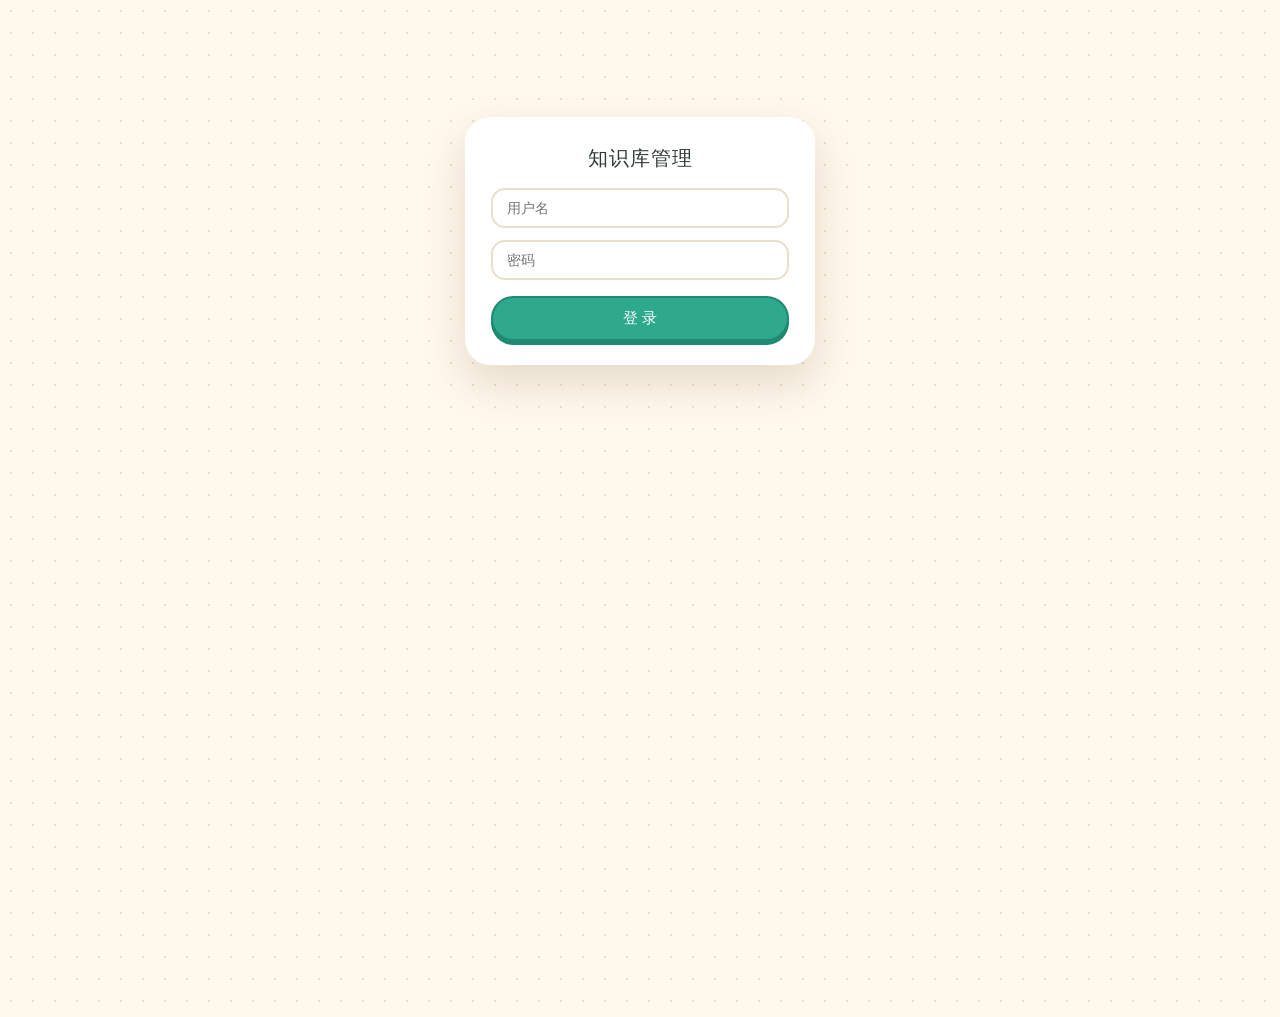
<file: templates/admin.html>
<!DOCTYPE html>
<html lang="zh-CN">
<head>
  <meta charset="UTF-8">
  <meta name="viewport" content="width=device-width, initial-scale=1.0">
  <title>知识库管理 · 校园智能问答</title>
  <link rel="stylesheet" href="/static/css/style.css">
</head>
<body>
  <!-- 登录视图 -->
  <div id="login-view" class="login-card">
    <h1>知识库管理</h1>
    <input id="login-username" type="text" placeholder="用户名">
    <input id="login-password" type="password" placeholder="密码">
    <button id="login-btn">登 录</button>
  </div>
  <!-- 管理面板 -->
  <div id="panel-view" class="admin-wrap hidden">
    <header class="chat-header">
      <h1>知识库管理</h1>
      <div>
        <a class="admin-link" href="/">返回问答</a>
        <button id="logout-btn" class="admin-link">退出登录</button>
      </div>
    </header>

    <div class="tabs">
      <button class="tab active" data-tab="qa">知识库管理</button>
      <button class="tab" data-tab="logs">聊天记录</button>
      <button class="tab" data-tab="feedbacks">用户反馈</button>
    </div>

    <!-- 知识库管理 -->
    <div id="tab-qa">
      <form id="qa-form" class="qa-form">
        <input id="f-question" type="text" placeholder="问题（如：图书馆几点开门？）" required>
        <textarea id="f-answer" placeholder="标准答案" rows="3" required></textarea>
        <div class="form-row">
          <input id="f-keywords" type="text" placeholder="关键词，逗号分隔（如：图书馆,开门,时间）">
          <input id="f-category" type="text" placeholder="分类（如：图书馆）">
        </div>
        <div class="form-row">
          <button type="submit" id="qa-submit-btn">新增问答</button>
          <button type="button" id="qa-cancel-btn" class="hidden">取消编辑</button>
        </div>
      </form>

      <div class="toolbar">
        <input id="kw-input" type="text" placeholder="搜索问题或关键词">
        <button id="kw-search-btn">搜索</button>
      </div>

      <div class="table-wrap">
        <table class="qa-table">
          <thead>
            <tr><th>ID</th><th>问题</th><th>答案</th><th>关键词</th><th>分类</th><th>操作</th></tr>
          </thead>
          <tbody id="qa-tbody"></tbody>
        </table>
      </div>

      <div class="pager">
        <button id="prev-btn">上一页</button>
        <span id="page-info"></span>
        <button id="next-btn">下一页</button>
      </div>
    </div>

    <!-- 聊天记录 -->
    <div id="tab-logs" class="hidden">
      <div class="table-wrap">
        <table class="qa-table">
          <thead>
            <tr><th>ID</th><th>用户问题</th><th>来源</th><th>回答</th><th>时间</th></tr>
          </thead>
          <tbody id="logs-tbody"></tbody>
        </table>
      </div>
    </div>

    <!-- 用户反馈 -->
    <div id="tab-feedbacks" class="hidden">
      <div class="table-wrap">
        <table class="qa-table">
          <thead>
            <tr><th>ID</th><th>昵称/姓名</th><th>用户名</th><th>反馈内容</th><th>状态</th><th>时间</th><th>操作</th></tr>
          </thead>
          <tbody id="feedbacks-tbody"></tbody>
        </table>
      </div>
    </div>
  </div>

  <script src="/static/js/admin.js"></script>
</body>
</html>
</file>
<file: static/css/style.css>
/* ===========================================================
   校园问答 · 界面样式（圆角卡通风）
   纸色底 + 薄荷绿/奶油黄，圆角、硬阴影、手绘感小圆点
   =========================================================== */

:root {
  --bg: #FFF8EC;
  --bg-dot: #EADFC9;
  --card: #FFFFFF;
  --ink: #2F3A36;
  --ink-2: #44514B;
  --muted: #8C948C;
  --line: #EADFC9;
  --line-2: #F2E9D8;
  --mint: #2FA98C;
  --mint-dark: #1F8A71;
  --mint-soft: #E3F6EF;
  --coral: #FF8A73;
  --coral-soft: #FFEDE8;
  --amber: #FFB03A;
  --amber-soft: #FFF3DC;
  --round: "YouYuan", "幼圆", "Yuanti SC", "PingFang SC", "Microsoft YaHei", sans-serif;
  --sans: "PingFang SC", "Microsoft YaHei", "Hiragino Sans GB", "Segoe UI", system-ui, sans-serif;
}

* { margin: 0; padding: 0; box-sizing: border-box; }
.hidden { display: none !important; }

body {
  font-family: var(--sans);
  font-size: 14px;
  color: var(--ink-2);
  background-color: var(--bg);
  background-image: radial-gradient(var(--bg-dot) 1.2px, transparent 1.2px);
  background-size: 22px 22px;
  background-position: 0 0;
  -webkit-font-smoothing: antialiased;
  min-height: 100vh;
}

/* ---------------- 顶部 ---------------- */
.topbar {
  padding: 14px 0 0;
}
.topbar-inner {
  max-width: 1080px;
  margin: 0 auto;
  padding: 10px 20px;
  display: flex;
  align-items: center;
  justify-content: space-between;
  gap: 16px;
  background: rgba(255, 255, 255, .78);
  border: 2px solid #fff;
  border-radius: 999px;
  box-shadow: 0 8px 22px rgba(150, 132, 100, .12);
  backdrop-filter: blur(4px);
}
.brand { display: flex; align-items: center; gap: 9px; min-width: 0; flex: 0 0 auto; }

/* 小圆脸头像：纯 CSS，避免图标依赖 */
.mascot {
  position: relative;
  width: 30px;
  height: 30px;
  border-radius: 50%;
  background: #fff;
  border: 2px solid var(--mint);
  flex: 0 0 30px;
}
.mascot::before,
.mascot::after {
  content: "";
  position: absolute;
  top: 9px;
  width: 4px;
  height: 5px;
  border-radius: 50%;
  background: var(--ink);
}
.mascot::before { left: 8px; }
.mascot::after { right: 8px; }
.mascot b {
  position: absolute;
  left: 50%;
  top: 16px;
  width: 10px;
  height: 5px;
  margin-left: -5px;
  border: 2px solid var(--ink);
  border-top: 0;
  border-radius: 0 0 10px 10px;
}

.brand-mark {
  font-family: var(--round);
  font-size: 18px;
  letter-spacing: 1px;
  color: var(--ink);
  white-space: nowrap;
}

.topnav { display: flex; align-items: center; gap: 6px; }
.user-name {
  font-size: 13px;
  color: var(--mint-dark);
  background: var(--mint-soft);
  padding: 5px 12px;
  border-radius: 999px;
  max-width: 150px;
  overflow: hidden;
  text-overflow: ellipsis;
  white-space: nowrap;
}
.link-btn {
  font: inherit;
  font-size: 13px;
  color: var(--ink-2);
  background: none;
  border: none;
  padding: 6px 12px;
  border-radius: 999px;
  cursor: pointer;
  text-decoration: none;
  white-space: nowrap;
  transition: background .15s ease, transform .15s ease;
}
.link-btn:hover { background: var(--amber-soft); transform: translateY(-1px); }

/* ---------------- 版面 ---------------- */
.page {
  max-width: 1080px;
  margin: 22px auto 44px;
  padding: 0 20px;
  display: grid;
  grid-template-columns: minmax(0, 1fr) 268px;
  gap: 24px;
  align-items: start;
}

/* ---------------- 主栏 ---------------- */
.panel {
  background: var(--card);
  border: 2px solid #fff;
  border-radius: 26px;
  box-shadow: 0 12px 34px rgba(150, 132, 100, .13);
  display: flex;
  flex-direction: column;
  min-height: 520px;
  overflow: hidden;
}
.panel-head {
  padding: 24px 26px 18px;
  background: linear-gradient(180deg, var(--mint-soft), #fff 92%);
  border-bottom: 2px dashed var(--line-2);
}
.panel-head h1 {
  font-family: var(--round);
  font-size: 25px;
  font-weight: 400;
  letter-spacing: 1px;
  color: var(--ink);
  text-decoration: underline wavy var(--amber);
  text-decoration-thickness: 2px;
  text-underline-offset: 8px;
  display: inline-block;
}
.panel-head p {
  margin-top: 14px;
  font-size: 12.5px;
  line-height: 1.85;
  color: var(--muted);
  max-width: 44em;
}

/* 问答记录 */
.chat-box {
  flex: 1;
  overflow-y: auto;
  padding: 10px 24px 18px;
  max-height: calc(100vh - 320px);
  min-height: 240px;
  scrollbar-width: thin;
}
.chat-box::-webkit-scrollbar { width: 8px; }
.chat-box::-webkit-scrollbar-thumb { background: var(--line); border-radius: 999px; }

.msg {
  display: flex;
  gap: 12px;
  padding: 14px 0;
  border-bottom: 2px dashed var(--line-2);
}
.msg:last-child { border-bottom: none; }
.msg-tag {
  flex: 0 0 28px;
  width: 28px;
  height: 28px;
  margin-top: 2px;
  display: inline-flex;
  align-items: center;
  justify-content: center;
  font-family: var(--round);
  font-size: 13px;
  border-radius: 10px;
  border: 2px solid transparent;
}
.msg.user .msg-tag { color: var(--coral); background: var(--coral-soft); border-color: #FFD9D0; }
.msg.bot .msg-tag { color: var(--mint); background: var(--mint-soft); border-color: #BFEBDD; }
.msg-body { flex: 1; min-width: 0; }

.bubble {
  font-family: var(--round);
  font-size: 15px;
  line-height: 1.9;
  color: var(--ink-2);
  white-space: normal;
  word-break: break-word;
  text-align: justify;
}
.bubble .para { margin: 0 0 .5em; }
.bubble .para:last-child { margin-bottom: 0; }
.bubble .li {
  position: relative;
  margin: 0 0 .5em;
  padding-left: 16px;
}
.bubble .li:last-child { margin-bottom: 0; }
.bubble .li::before {
  content: "";
  position: absolute;
  left: 2px;
  top: .82em;
  width: 5px;
  height: 5px;
  border-radius: 50%;
  background: #C9BFA6;
}
.msg.user .bubble { color: var(--ink); font-size: 15.5px; }
.msg.user .bubble .para { margin-bottom: 0; }
.msg.pending .bubble { color: var(--muted); }
.msg.pending .msg-tag { color: var(--muted); background: #F7F1E3; border-color: var(--line-2); }

.source {
  display: inline-block;
  margin-top: 10px;
  font-size: 11.5px;
  color: var(--muted);
  background: #FBF6EB;
  border: 1px dashed var(--line);
  border-radius: 999px;
  padding: 4px 10px;
}

/* 空状态提示 */
.chat-empty {
  margin: 18px 4px 6px;
  padding: 16px 18px;
  font-size: 12.5px;
  line-height: 1.8;
  color: var(--muted);
  background: #FBF6EB;
  border: 2px dashed var(--line);
  border-radius: 16px;
  text-align: center;
}

/* 输入区 */
.ask-bar {
  display: flex;
  align-items: center;
  gap: 10px;
  padding: 14px 20px 16px;
  border-top: 2px dashed var(--line-2);
  background: #FDFAF3;
}
.ask-bar input {
  flex: 1;
  font: inherit;
  font-size: 14px;
  color: var(--ink);
  padding: 11px 16px;
  border: 2px solid var(--line);
  border-radius: 999px;
  background: #fff;
  outline: none;
  transition: border-color .15s ease, box-shadow .15s ease;
}
.ask-bar input::placeholder { color: #B0B6AD; }
.ask-bar input:focus { border-color: var(--mint); box-shadow: 0 0 0 4px rgba(47, 169, 140, .12); }
.ask-bar button {
  font: inherit;
  font-family: var(--round);
  font-size: 15px;
  padding: 11px 26px;
  border: 2px solid var(--mint-dark);
  border-radius: 999px;
  background: var(--mint);
  color: #fff;
  cursor: pointer;
  box-shadow: 0 4px 0 var(--mint-dark);
  transition: transform .1s ease, box-shadow .1s ease;
}
.ask-bar button:hover { transform: translateY(-1px); box-shadow: 0 5px 0 var(--mint-dark); }
.ask-bar button:active { transform: translateY(3px); box-shadow: 0 1px 0 var(--mint-dark); }
.ask-bar button:disabled { opacity: .6; cursor: not-allowed; transform: none; box-shadow: 0 4px 0 var(--mint-dark); }

/* ---------------- 侧栏 ---------------- */
.col-aside { display: flex; flex-direction: column; gap: 20px; }
.side-block {
  background: var(--card);
  border: 2px solid #fff;
  border-radius: 22px;
  box-shadow: 0 10px 26px rgba(150, 132, 100, .12);
  padding: 16px 16px 12px;
}
.side-block h2 {
  font-family: var(--round);
  font-size: 15px;
  font-weight: 400;
  letter-spacing: 1px;
  color: var(--ink);
  display: flex;
  align-items: center;
  gap: 8px;
  padding: 0 2px 10px;
}
.side-block h2::before {
  content: "";
  width: 8px;
  height: 8px;
  border-radius: 3px;
  background: var(--amber);
  transform: rotate(45deg);
}
.faq-list { list-style: none; }
.chip {
  width: 100%;
  display: flex;
  align-items: center;
  gap: 9px;
  font: inherit;
  font-size: 13.5px;
  color: var(--ink-2);
  text-align: left;
  background: none;
  border: none;
  padding: 8px 6px;
  border-radius: 12px;
  cursor: pointer;
  transition: background .15s ease, transform .15s ease;
}
.chip:hover { background: var(--amber-soft); transform: translateX(2px); }
.faq-no {
  flex: 0 0 20px;
  width: 20px;
  height: 20px;
  display: inline-flex;
  align-items: center;
  justify-content: center;
  font-family: var(--round);
  font-size: 11px;
  color: var(--mint-dark);
  background: var(--mint-soft);
  border-radius: 50%;
}
.chip:hover .faq-no { background: #fff; }

.tips { list-style: none; }
.tips li {
  position: relative;
  padding: 7px 4px 7px 16px;
  font-size: 12.5px;
  line-height: 1.8;
  color: var(--muted);
}
.tips li::before {
  content: "";
  position: absolute;
  left: 3px;
  top: 14px;
  width: 5px;
  height: 5px;
  border-radius: 50%;
  background: var(--line);
}

/* ---------------- 弹窗 ---------------- */
.modal-mask {
  position: fixed;
  inset: 0;
  background: rgba(47, 58, 54, .32);
  backdrop-filter: blur(2px);
  display: flex;
  align-items: center;
  justify-content: center;
  z-index: 100;
  padding: 20px;
}
.modal-card {
  width: 350px;
  max-width: 100%;
  background: var(--card);
  border: 2px solid #fff;
  border-radius: 24px;
  box-shadow: 0 18px 44px rgba(120, 100, 70, .22);
  padding: 24px 22px 20px;
  display: flex;
  flex-direction: column;
  gap: 10px;
}
.modal-card h3 {
  font-family: var(--round);
  font-size: 19px;
  font-weight: 400;
  letter-spacing: 1px;
  color: var(--ink);
  text-align: center;
  margin-bottom: 4px;
}
.modal-card input,
.modal-card textarea {
  font: inherit;
  font-size: 13.5px;
  padding: 10px 14px;
  border: 2px solid var(--line);
  border-radius: 14px;
  outline: none;
  color: var(--ink);
  resize: none;
  background: #fff;
  transition: border-color .15s ease;
}
.modal-card input:focus,
.modal-card textarea:focus { border-color: var(--mint); }
.modal-actions { display: flex; gap: 10px; margin-top: 6px; }
.modal-actions button {
  flex: 1;
  font: inherit;
  font-family: var(--round);
  font-size: 14px;
  padding: 10px;
  border: 2px solid var(--mint-dark);
  border-radius: 999px;
  background: var(--mint);
  color: #fff;
  cursor: pointer;
  box-shadow: 0 3px 0 var(--mint-dark);
}
.modal-actions button:active { transform: translateY(2px); box-shadow: 0 1px 0 var(--mint-dark); }
.modal-actions button.ghost {
  background: #fff;
  color: var(--ink-2);
  border-color: var(--line);
  box-shadow: 0 3px 0 var(--line);
}
.modal-tip { font-size: 12px; color: var(--muted); text-align: center; margin-top: 2px; }
.modal-tip a { color: var(--mint-dark); text-decoration: none; border-bottom: 1px dashed var(--mint); }
.modal-err { font-size: 12px; color: var(--coral); min-height: 15px; margin: 0; }

/* ===========================================================
   管理后台
   =========================================================== */
.admin-wrap {
  max-width: 1040px;
  margin: 24px auto 44px;
  background: var(--card);
  border: 2px solid #fff;
  border-radius: 24px;
  box-shadow: 0 12px 34px rgba(150, 132, 100, .13);
  overflow: hidden;
}
.chat-header {
  display: flex;
  align-items: center;
  justify-content: space-between;
  gap: 16px;
  padding: 16px 22px;
  background: linear-gradient(180deg, var(--mint-soft), #fff 96%);
  border-bottom: 2px dashed var(--line-2);
}
.chat-header h1 {
  font-family: var(--round);
  font-size: 18px;
  font-weight: 400;
  letter-spacing: 1px;
  color: var(--ink);
  display: flex;
  align-items: center;
  gap: 8px;
}
.chat-header h1::before {
  content: "";
  width: 9px;
  height: 9px;
  border-radius: 3px;
  background: var(--amber);
  transform: rotate(45deg);
}
.chat-header > div { display: flex; align-items: center; gap: 4px; }

.admin-link {
  font: inherit;
  font-size: 13px;
  color: var(--ink-2);
  background: none;
  border: none;
  padding: 6px 12px;
  border-radius: 999px;
  cursor: pointer;
  text-decoration: none;
  white-space: nowrap;
}
.admin-link:hover { background: var(--amber-soft); }

.login-card {
  width: 350px;
  max-width: 92vw;
  margin: 13vh auto;
  background: var(--card);
  border: 2px solid #fff;
  border-radius: 26px;
  box-shadow: 0 18px 44px rgba(120, 100, 70, .2);
  padding: 26px 24px 22px;
  display: flex;
  flex-direction: column;
  gap: 12px;
}
.login-card h1 {
  font-family: var(--round);
  font-size: 20px;
  font-weight: 400;
  letter-spacing: 1px;
  text-align: center;
  color: var(--ink);
  margin-bottom: 4px;
}
.login-card input {
  font: inherit;
  font-size: 13.5px;
  padding: 10px 14px;
  border: 2px solid var(--line);
  border-radius: 14px;
  outline: none;
}
.login-card input:focus { border-color: var(--mint); }
.login-card button {
  font: inherit;
  font-family: var(--round);
  font-size: 15px;
  padding: 11px;
  border: 2px solid var(--mint-dark);
  border-radius: 999px;
  background: var(--mint);
  color: #fff;
  cursor: pointer;
  box-shadow: 0 4px 0 var(--mint-dark);
  margin-top: 4px;
}
.login-card button:active { transform: translateY(3px); box-shadow: 0 1px 0 var(--mint-dark); }
.hint { font-size: 12.5px; color: var(--muted); text-align: center; }

.tabs { display: flex; gap: 6px; padding: 12px 20px 0; }
.tab {
  font: inherit;
  font-family: var(--round);
  font-size: 13.5px;
  padding: 8px 16px;
  border: 2px solid transparent;
  border-radius: 999px;
  background: none;
  color: var(--muted);
  cursor: pointer;
}
.tab:hover { background: #FBF6EB; }
.tab.active { color: var(--mint-dark); background: var(--mint-soft); border-color: #BFEBDD; }

.qa-form {
  padding: 16px 22px;
  display: flex;
  flex-direction: column;
  gap: 10px;
  background: #FDFAF3;
  border-top: 2px dashed var(--line-2);
  border-bottom: 2px dashed var(--line-2);
  margin-top: 12px;
}
.qa-form input,
.qa-form textarea {
  font: inherit;
  font-size: 13px;
  padding: 9px 13px;
  border: 2px solid var(--line);
  border-radius: 12px;
  outline: none;
  color: var(--ink);
}
.qa-form input:focus,
.qa-form textarea:focus { border-color: var(--mint); }
.form-row { display: flex; gap: 10px; }
.form-row input { flex: 1; }
.form-row button {
  font: inherit;
  font-family: var(--round);
  font-size: 13.5px;
  padding: 9px 20px;
  border: 2px solid var(--mint-dark);
  border-radius: 999px;
  background: var(--mint);
  color: #fff;
  cursor: pointer;
  box-shadow: 0 3px 0 var(--mint-dark);
}
.form-row button:active { transform: translateY(2px); box-shadow: 0 1px 0 var(--mint-dark); }

.toolbar { display: flex; gap: 10px; padding: 14px 22px; }
.toolbar input {
  flex: 1;
  font: inherit;
  font-size: 13px;
  padding: 9px 14px;
  border: 2px solid var(--line);
  border-radius: 999px;
  outline: none;
}
.toolbar input:focus { border-color: var(--mint); }
.toolbar button {
  font: inherit;
  font-family: var(--round);
  font-size: 13.5px;
  padding: 9px 20px;
  border: 2px solid var(--line);
  border-radius: 999px;
  background: #fff;
  color: var(--ink-2);
  cursor: pointer;
  box-shadow: 0 3px 0 var(--line);
}
.toolbar button:active { transform: translateY(2px); box-shadow: 0 1px 0 var(--line); }

.table-wrap { overflow-x: auto; padding: 0 22px; }
.qa-table { width: 100%; border-collapse: separate; border-spacing: 0; font-size: 12.5px; }
.qa-table th,
.qa-table td {
  padding: 10px 10px;
  border-bottom: 2px dashed var(--line-2);
  text-align: left;
  vertical-align: top;
  line-height: 1.7;
}
.qa-table th {
  background: #FBF6EB;
  color: var(--muted);
  font-weight: 600;
  white-space: nowrap;
}
.qa-table th:first-child { border-radius: 12px 0 0 12px; }
.qa-table th:last-child { border-radius: 0 12px 12px 0; }
.answer-cell { max-width: 250px; white-space: pre-wrap; word-break: break-word; }
.qa-table td:last-child { white-space: nowrap; }

.mini-btn {
  font: inherit;
  font-size: 12px;
  padding: 4px 12px;
  border: 2px solid var(--line);
  border-radius: 999px;
  background: #fff;
  color: var(--ink-2);
  cursor: pointer;
  margin-right: 4px;
}
.mini-btn:hover { border-color: var(--mint); color: var(--mint-dark); background: var(--mint-soft); }
.mini-btn.danger { color: var(--coral); border-color: #FFD9D0; }
.mini-btn.danger:hover { background: var(--coral-soft); border-color: var(--coral); }

.pager {
  display: flex;
  align-items: center;
  justify-content: center;
  gap: 12px;
  padding: 16px;
  font-size: 12.5px;
  color: var(--muted);
}
.pager button {
  font: inherit;
  font-size: 12.5px;
  padding: 6px 16px;
  border: 2px solid var(--line);
  border-radius: 999px;
  background: #fff;
  cursor: pointer;
}
.pager button:disabled { opacity: .45; cursor: not-allowed; }

/* ---------------- 响应式 ---------------- */
@media (max-width: 940px) {
  .page { grid-template-columns: 1fr; margin-top: 16px; gap: 20px; }
  .col-aside { order: 2; }
  .chat-box { max-height: none; }
  .panel { min-height: 0; }
  .page { padding: 0 14px; }
  .topbar-inner { padding: 8px 14px; border-radius: 24px; }
  .panel-head { padding: 20px 18px 16px; }
  .panel-head h1 { font-size: 22px; }
  .chat-box { padding: 6px 16px 14px; }
  .ask-bar { padding: 12px 14px 14px; }
  .msg { gap: 10px; }
  .topnav { gap: 2px; }
  .link-btn, .admin-link { padding: 6px 8px; }
  .user-name { display: none; }
  .brand-mark { font-size: 17px; }
}

/* 页脚声明（毕业设计作品 / 非官方系统） */
.foot-note {
  max-width: 1040px;
  margin: 22px auto 34px;
  padding: 0 6px;
  font-size: 12.5px;
  line-height: 1.7;
  color: #9b8f7c;
  text-align: center;
}

@media (max-width: 940px) {
  .foot-note { margin: 18px 12px 28px; text-align: left; }
}
</file>
